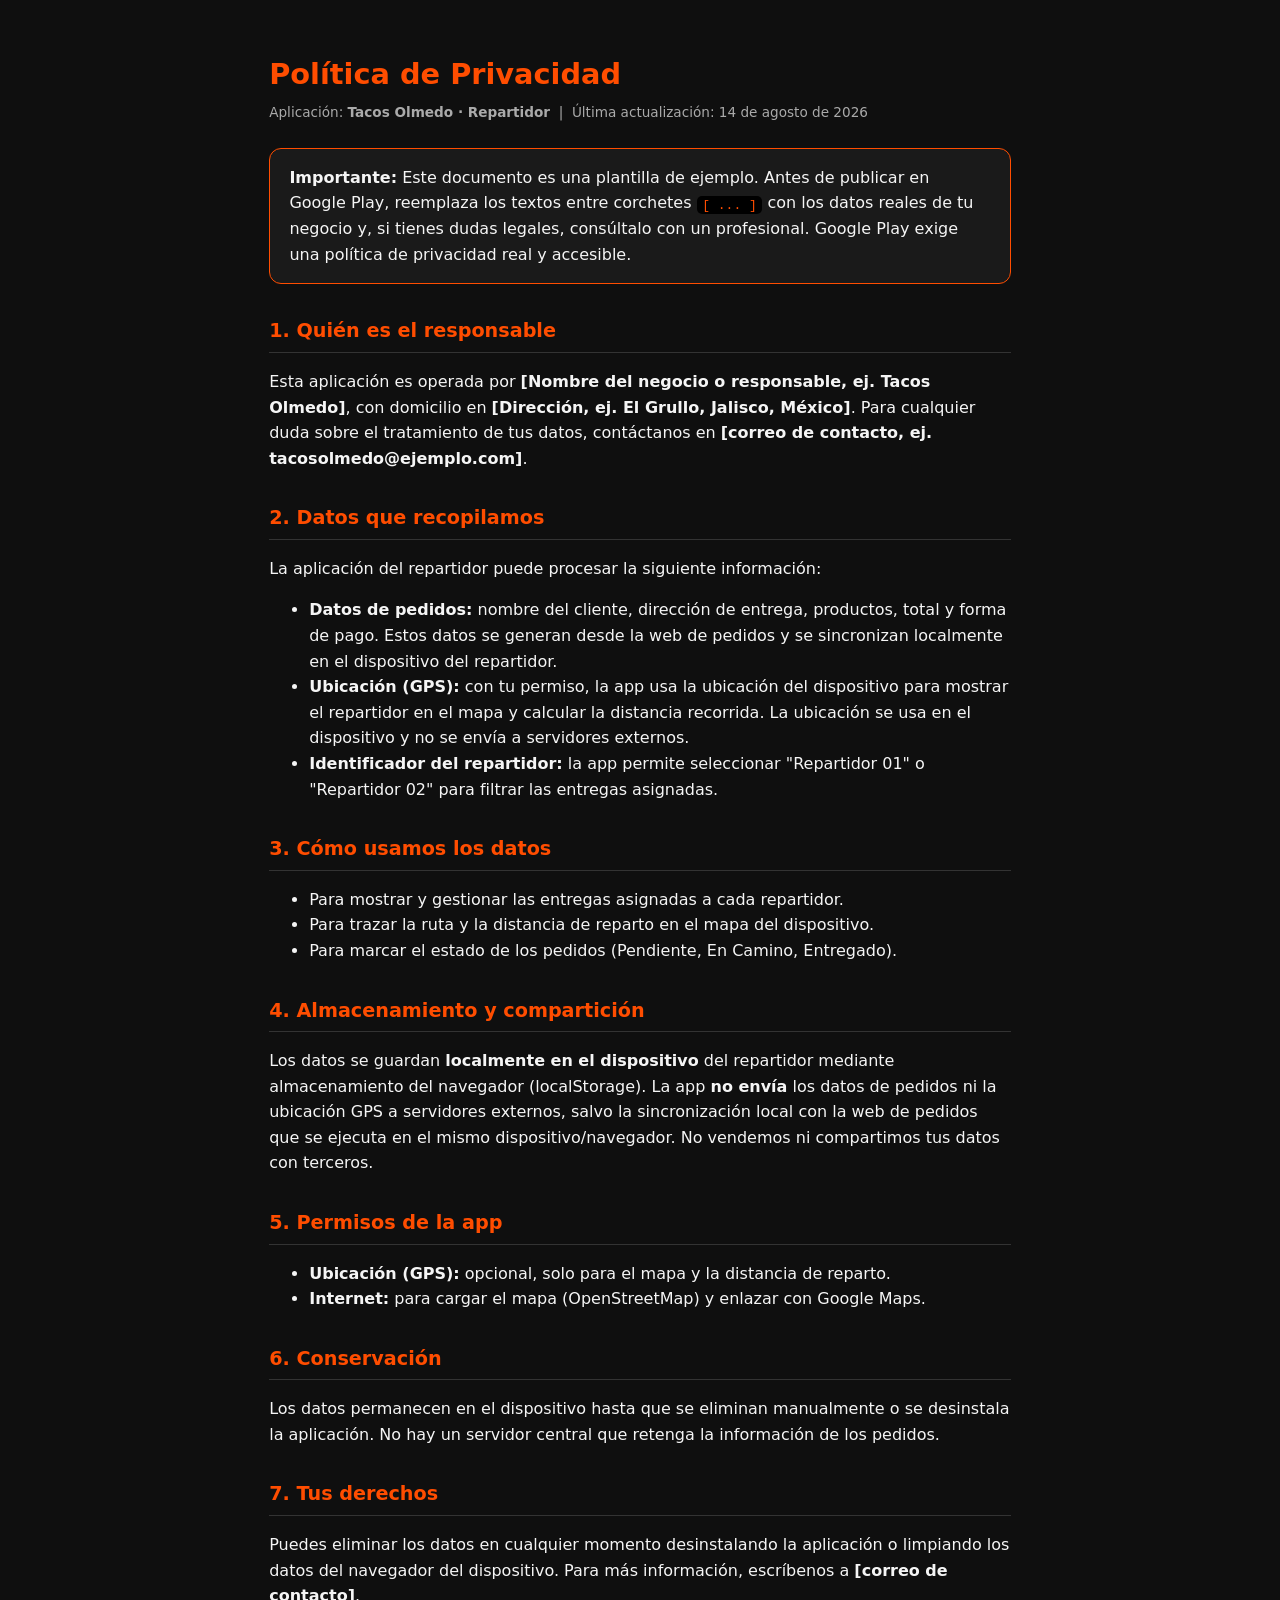
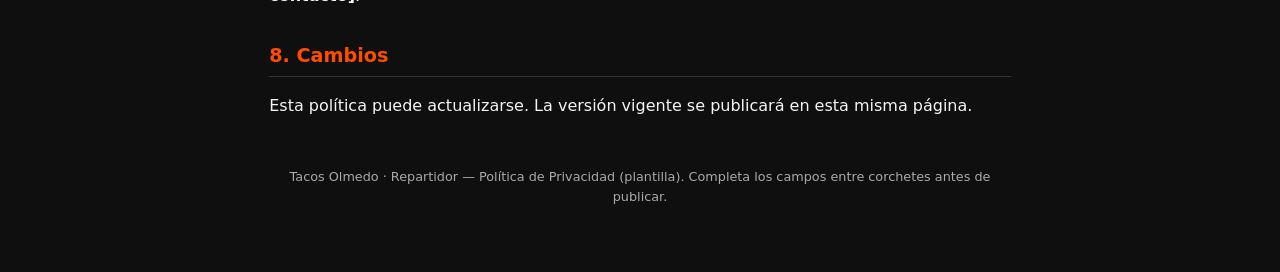
<file: privacidad/index.html>
<!DOCTYPE html>
<html lang="es">
<head>
  <meta charset="UTF-8">
  <meta name="viewport" content="width=device-width, initial-scale=1.0">
  <title>Política de Privacidad · Tacos Olmedo Repartidor</title>
  <style>
    :root { --accent:#ff4d00; --bg:#0f0f0f; --bg2:#1a1a1a; --txt:#f5f5f5; --mut:#aaa; --border:#333; }
    * { box-sizing:border-box; }
    body { margin:0; background:var(--bg); color:var(--txt); font-family:system-ui,-apple-system,Segoe UI,Roboto,sans-serif; line-height:1.6; }
    .wrap { max-width:780px; margin:0 auto; padding:2rem 1.2rem 4rem; }
    h1 { color:var(--accent); font-size:1.8rem; margin-bottom:.3rem; }
    h2 { color:var(--accent); font-size:1.2rem; margin-top:2rem; border-bottom:1px solid var(--border); padding-bottom:.3rem; }
    .meta { color:var(--mut); font-size:.85rem; margin-bottom:1.5rem; }
    p, li { color:var(--txt); }
    .card { background:var(--bg2); border:1px solid var(--border); border-radius:12px; padding:1rem 1.2rem; margin:1rem 0; }
    .warn { border-color:var(--accent); }
    code { background:#000; padding:.1rem .35rem; border-radius:5px; color:var(--accent); }
    a { color:var(--accent); }
    footer { margin-top:3rem; color:var(--mut); font-size:.8rem; text-align:center; }
  </style>
</head>
<body>
  <div class="wrap">
    <h1>Política de Privacidad</h1>
    <div class="meta">Aplicación: <strong>Tacos Olmedo · Repartidor</strong> &nbsp;|&nbsp; Última actualización: 14 de agosto de 2026</div>

    <div class="card warn">
      <strong>Importante:</strong> Este documento es una plantilla de ejemplo. Antes de publicar en Google Play,
      reemplaza los textos entre corchetes <code>[ ... ]</code> con los datos reales de tu negocio y, si tienes dudas
      legales, consúltalo con un profesional. Google Play exige una política de privacidad real y accesible.
    </div>

    <h2>1. Quién es el responsable</h2>
    <p>
      Esta aplicación es operada por <strong>[Nombre del negocio o responsable, ej. Tacos Olmedo]</strong>,
      con domicilio en <strong>[Dirección, ej. El Grullo, Jalisco, México]</strong>.
      Para cualquier duda sobre el tratamiento de tus datos, contáctanos en
      <strong>[correo de contacto, ej. tacosolmedo@ejemplo.com]</strong>.
    </p>

    <h2>2. Datos que recopilamos</h2>
    <p>La aplicación del repartidor puede procesar la siguiente información:</p>
    <ul>
      <li><strong>Datos de pedidos:</strong> nombre del cliente, dirección de entrega, productos, total y forma de pago. Estos datos se generan desde la web de pedidos y se sincronizan localmente en el dispositivo del repartidor.</li>
      <li><strong>Ubicación (GPS):</strong> con tu permiso, la app usa la ubicación del dispositivo para mostrar el repartidor en el mapa y calcular la distancia recorrida. La ubicación se usa en el dispositivo y no se envía a servidores externos.</li>
      <li><strong>Identificador del repartidor:</strong> la app permite seleccionar "Repartidor 01" o "Repartidor 02" para filtrar las entregas asignadas.</li>
    </ul>

    <h2>3. Cómo usamos los datos</h2>
    <ul>
      <li>Para mostrar y gestionar las entregas asignadas a cada repartidor.</li>
      <li>Para trazar la ruta y la distancia de reparto en el mapa del dispositivo.</li>
      <li>Para marcar el estado de los pedidos (Pendiente, En Camino, Entregado).</li>
    </ul>

    <h2>4. Almacenamiento y compartición</h2>
    <p>
      Los datos se guardan <strong>localmente en el dispositivo</strong> del repartidor mediante almacenamiento del navegador (localStorage).
      La app <strong>no envía</strong> los datos de pedidos ni la ubicación GPS a servidores externos, salvo la sincronización
      local con la web de pedidos que se ejecuta en el mismo dispositivo/navegador.
      No vendemos ni compartimos tus datos con terceros.
    </p>

    <h2>5. Permisos de la app</h2>
    <ul>
      <li><strong>Ubicación (GPS):</strong> opcional, solo para el mapa y la distancia de reparto.</li>
      <li><strong>Internet:</strong> para cargar el mapa (OpenStreetMap) y enlazar con Google Maps.</li>
    </ul>

    <h2>6. Conservación</h2>
    <p>
      Los datos permanecen en el dispositivo hasta que se eliminan manualmente o se desinstala la aplicación.
      No hay un servidor central que retenga la información de los pedidos.
    </p>

    <h2>7. Tus derechos</h2>
    <p>
      Puedes eliminar los datos en cualquier momento desinstalando la aplicación o limpiando los datos del navegador del dispositivo.
      Para más información, escríbenos a <strong>[correo de contacto]</strong>.
    </p>

    <h2>8. Cambios</h2>
    <p>Esta política puede actualizarse. La versión vigente se publicará en esta misma página.</p>

    <footer>
      Tacos Olmedo · Repartidor — Política de Privacidad (plantilla). Completa los campos entre corchetes antes de publicar.
    </footer>
  </div>
</body>
</html>
</file>
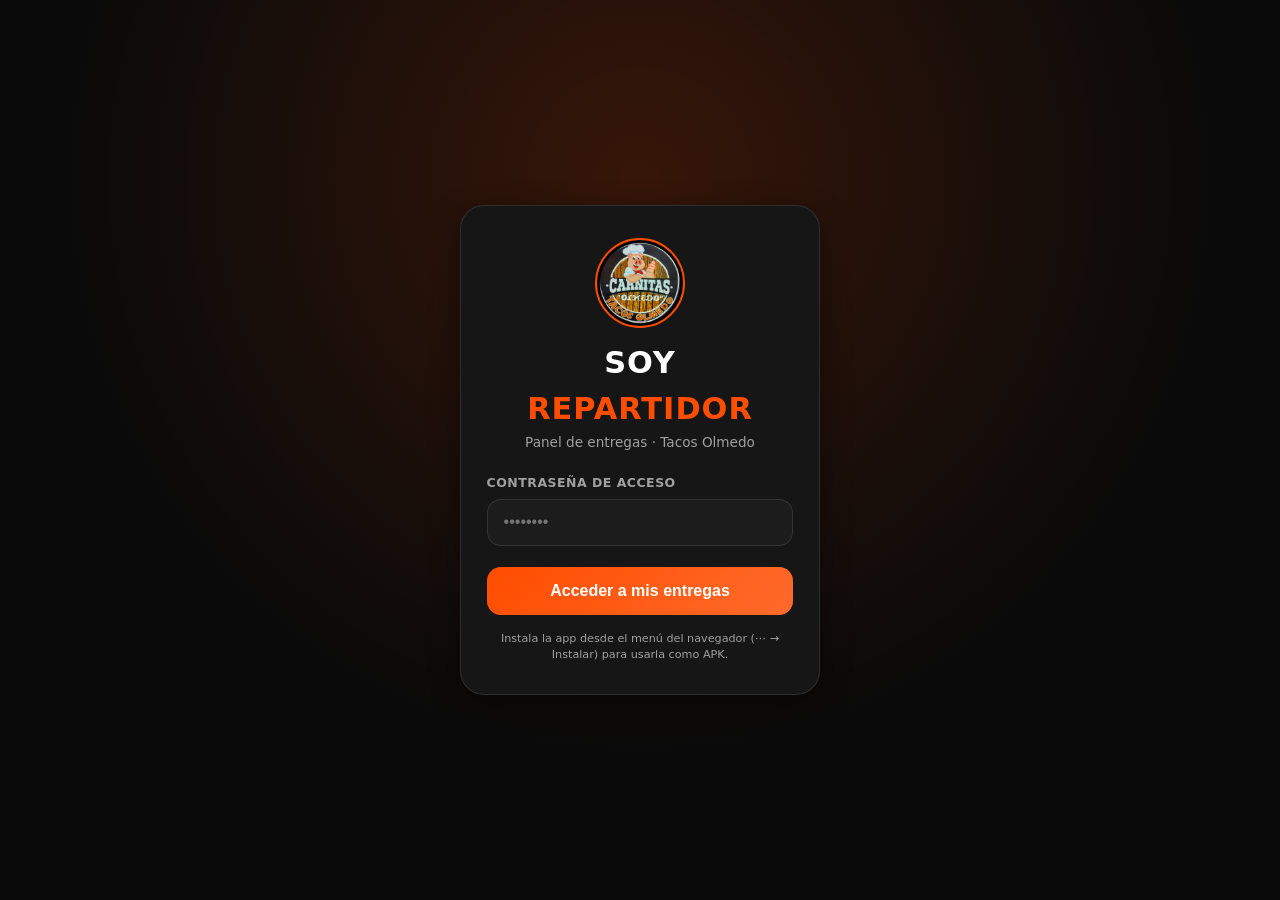
<file: app/src/main/assets/index.html>
<!DOCTYPE html>
<html lang="es">
<head>
  <meta charset="UTF-8">
  <meta name="viewport" content="width=device-width, initial-scale=1.0, viewport-fit=cover, maximum-scale=1.0, user-scalable=no">
  <meta name="theme-color" content="#ff4d00">
  <title>Ruta Olmedo · Repartidor</title>
  <link rel="manifest" href="manifest.webmanifest">
  <link rel="icon" type="image/png" href="assets/icon-192.png">
  <link rel="apple-touch-icon" href="assets/icon-512.png">
  <meta name="apple-mobile-web-app-capable" content="yes">
  <meta name="apple-mobile-web-app-status-bar-style" content="black-translucent">
  <meta name="mobile-web-app-capable" content="yes">
  <link rel="stylesheet" href="styles.css">
</head>
<body>

  <!-- ============ LOGIN ============ -->
  <div id="login" class="login-screen">
    <div class="login-card">
      <div class="login-logo">
        <img src="assets/icon-512.png" alt="Tacos Olmedo">
      </div>
      <h1 class="login-title">SOY <span>REPARTIDOR</span></h1>
      <p class="login-sub">Panel de entregas · Tacos Olmedo</p>
      <label class="field-label" for="passInput">Contraseña de acceso</label>
      <input type="password" id="passInput" class="field-input" placeholder="••••••••" autocomplete="current-password">
      <button id="loginBtn" class="btn-primary">Acceder a mis entregas</button>
      <p id="loginError" class="login-error">Contraseña incorrecta</p>
      <p class="login-hint">Instala la app desde el menú del navegador (⋯ → Instalar) para usarla como APK.</p>
    </div>
  </div>

  <!-- ============ APP ============ -->
  <div id="app" class="app" hidden>

    <header class="topbar">
      <div class="topbar-brand">
        <img src="assets/icon-192.png" alt="" class="topbar-logo">
        <div>
          <div class="topbar-title">RUTA <span>ENTREGA</span></div>
          <div class="topbar-loc" id="gpsStatus">📡 GPS: conectando…</div>
        </div>
      </div>
      <div class="topbar-actions">
        <span id="syncBadge" class="sync-badge" title="Última sincronización">—</span>
        <button id="refreshBtn" class="icon-btn" title="Sincronizar" aria-label="Sincronizar"></button>
        <button id="logoutBtn" class="icon-btn" title="Salir" aria-label="Salir"></button>
      </div>
    </header>

    <main class="main">
      <!-- Stats -->
      <section class="stats">
        <div class="stat">
          <span class="stat-num" id="statPending">0</span>
          <span class="stat-lbl">Pendientes</span>
        </div>
        <div class="stat">
          <span class="stat-num" id="statTransit">0</span>
          <span class="stat-lbl">En ruta</span>
        </div>
        <div class="stat">
          <span class="stat-num stat-cash" id="statCash">$0</span>
          <span class="stat-lbl">Por cobrar</span>
        </div>
      </section>

      <!-- Panel header -->
      <div class="panel-head">
        <h2 class="panel-title">Mis entregas</h2>
        <button id="routeBtn" class="btn-route">Ruta óptima</button>
      </div>

      <!-- Tabs -->
      <nav class="tabs" id="tabs">
        <button class="tab active" data-filter="Todo">Todos</button>
        <button class="tab" data-filter="Pendiente">Por salir</button>
        <button class="tab" data-filter="En Camino">En entrega</button>
        <button class="tab" data-filter="Entregado">Entregados</button>
      </nav>

      <div id="list" class="list"></div>

      <p id="emptyMsg" class="empty" hidden>No hay entregas en esta sección.</p>
    </main>

    <!-- FAB: agregar entrega -->
    <button id="addBtn" class="fab" title="Agregar entrega" aria-label="Agregar entrega"></button>

    <!-- ============ MODAL AGREGAR ============ -->
    <div id="addModal" class="modal" hidden>
      <div class="modal-card">
        <div class="modal-head">
          <h3>Nueva entrega</h3>
          <button id="closeAdd" class="icon-btn"></button>
        </div>
        <form id="addForm" class="form">
          <label class="field-label" for="fName">Cliente</label>
          <input id="fName" class="field-input" required placeholder="Ej. Juan Pérez">

          <label class="field-label" for="fPhone">Teléfono</label>
          <input id="fPhone" class="field-input" inputmode="tel" placeholder="Ej. 3312345678">

          <label class="field-label" for="fAddr">Dirección</label>
          <input id="fAddr" class="field-input" required placeholder="Calle, número, colonia">

          <label class="field-label" for="fItems">Pedido</label>
          <input id="fItems" class="field-input" placeholder="Ej. 5 tacos, 1 agua fresca">

          <div class="form-row">
            <div>
              <label class="field-label" for="fTotal">Total (MXN)</label>
              <input id="fTotal" class="field-input" type="number" step="0.01" min="0" placeholder="0.00">
            </div>
            <div>
              <label class="field-label" for="fPay">Pago</label>
              <select id="fPay" class="field-input">
                <option value="Efectivo">Efectivo</option>
                <option value="Transferencia">Transferencia</option>
                <option value="MercadoLibre">Mercado Libre</option>
              </select>
            </div>
          </div>

          <label class="field-label" for="fNotes">Notas</label>
          <textarea id="fNotes" class="field-input" rows="2" placeholder="Referencias, instrucciones…"></textarea>

          <button type="submit" class="btn-primary">Guardar entrega</button>
        </form>
      </div>
    </div>

    <div id="toast" class="toast" hidden></div>
  </div>

  <script src="app.js"></script>
</body>
</html>
</file>
<file: app/src/main/assets/styles.css>
:root{
  --bg:#0a0a0a;
  --bg2:#161616;
  --card:#1c1c1c;
  --accent:#ff4d00;
  --accent2:#ff6a2b;
  --ok:#28a745;
  --warn:#ffc107;
  --blue:#007bff;
  --txt:#ffffff;
  --txt2:#a0a0a0;
  --border:rgba(255,255,255,.1);
  --radius:18px;
  --shadow:0 8px 30px rgba(0,0,0,.45);
  --safe-top:env(safe-area-inset-top,0px);
  --safe-bot:env(safe-area-inset-bottom,0px);
}

*{margin:0;padding:0;box-sizing:border-box;-webkit-tap-highlight-color:transparent;}
html,body{height:100%;}
body{
  background:var(--bg);color:var(--txt);
  font-family:'Segoe UI',system-ui,-apple-system,sans-serif;
  line-height:1.5;overflow-x:hidden;
}

/* ---------- LOGIN ---------- */
.login-screen{
  position:fixed;inset:0;display:flex;align-items:center;justify-content:center;
  padding:1.5rem;background:radial-gradient(circle at 50% 20%,rgba(255,77,0,.18),transparent 60%),var(--bg);
}
.login-card{
  width:100%;max-width:360px;background:var(--bg2);border:1px solid var(--border);
  border-radius:24px;padding:2rem 1.6rem;text-align:center;box-shadow:var(--shadow);
}
.login-logo{width:90px;height:90px;margin:0 auto .8rem;border-radius:50%;overflow:hidden;border:2px solid var(--accent);background:#000;}
.login-logo img{width:100%;height:100%;object-fit:cover;}
.login-title{font-size:1.9rem;font-weight:800;letter-spacing:1px;}
.login-title span{color:var(--accent);}
.login-sub{color:var(--txt2);font-size:.85rem;margin-bottom:1.4rem;}
.field-label{display:block;text-align:left;font-size:.78rem;color:var(--txt2);margin:1rem 0 .35rem;font-weight:600;text-transform:uppercase;letter-spacing:.5px;}
.field-input{
  width:100%;padding:.85rem 1rem;border-radius:14px;border:1px solid var(--border);
  background:var(--card);color:var(--txt);font-size:1rem;outline:none;transition:border .2s;
}
.field-input:focus{border-color:var(--accent);}
textarea.field-input{resize:vertical;font-family:inherit;}
.btn-primary{
  width:100%;margin-top:1.3rem;padding:.95rem;border:none;border-radius:14px;
  background:linear-gradient(135deg,var(--accent),var(--accent2));
  color:#fff;font-weight:800;font-size:1rem;cursor:pointer;transition:transform .12s,opacity .2s;
}
.btn-primary:active{transform:scale(.97);}
.login-error{color:#ff4d4d;font-size:.8rem;margin-top:.7rem;display:none;}
.login-hint{color:var(--txt2);font-size:.7rem;margin-top:1rem;line-height:1.4;}

/* ---------- APP ---------- */
.app{min-height:100%;padding-bottom:calc(80px + var(--safe-bot));}

.topbar{
  position:sticky;top:0;z-index:50;display:flex;align-items:center;justify-content:space-between;
  gap:1rem;padding:calc(.9rem + var(--safe-top)) 1.1rem .9rem;
  background:linear-gradient(to bottom,rgba(10,10,10,.96),rgba(10,10,10,.82));
  backdrop-filter:blur(12px);border-bottom:1px solid var(--border);
}
.topbar-brand{display:flex;align-items:center;gap:.7rem;}
.topbar-logo{width:40px;height:40px;border-radius:50%;border:1px solid var(--accent);}
.topbar-title{font-weight:800;letter-spacing:1px;font-size:1.15rem;}
.topbar-title span{color:var(--accent);}
.topbar-loc{font-size:.68rem;color:var(--txt2);}
.topbar-actions{display:flex;align-items:center;gap:.5rem;}
.sync-badge{font-size:.65rem;color:var(--txt2);background:var(--card);border:1px solid var(--border);padding:.25rem .5rem;border-radius:50px;white-space:nowrap;}
.icon-btn{
  width:40px;height:40px;border-radius:12px;border:1px solid var(--border);background:var(--card);
  color:var(--txt);display:inline-flex;align-items:center;justify-content:center;cursor:pointer;
}
.icon-btn:active{background:var(--border);}
.icon-btn svg{width:20px;height:20px;}

.main{max-width:640px;margin:0 auto;padding:1.1rem;}

/* Stats */
.stats{display:grid;grid-template-columns:repeat(3,1fr);gap:.7rem;margin-bottom:1.2rem;}
.stat{background:var(--bg2);border:1px solid var(--border);border-radius:16px;padding:1rem .5rem;text-align:center;}
.stat-num{display:block;font-size:1.7rem;font-weight:800;color:var(--accent);}
.stat-cash{font-size:1.25rem;}
.stat-lbl{font-size:.62rem;color:var(--txt2);text-transform:uppercase;letter-spacing:1px;}

/* Panel head */
.panel-head{display:flex;align-items:center;justify-content:space-between;margin-bottom:.9rem;}
.panel-title{font-size:1.2rem;font-weight:800;}
.btn-route{
  background:var(--blue);color:#fff;border:none;padding:.6rem .9rem;border-radius:12px;
  font-weight:700;font-size:.82rem;cursor:pointer;display:inline-flex;align-items:center;gap:.4rem;
}
.btn-route:active{opacity:.85;}
.btn-route svg{width:16px;height:16px;}

/* Tabs */
.tabs{display:flex;gap:.5rem;overflow-x:auto;padding-bottom:.6rem;margin-bottom:.4rem;scrollbar-width:none;}
.tabs::-webkit-scrollbar{display:none;}
.tab{
  flex:0 0 auto;background:var(--card);border:1px solid var(--border);color:var(--txt2);
  padding:.55rem 1rem;border-radius:50px;font-weight:700;font-size:.85rem;cursor:pointer;transition:.2s;
}
.tab.active{background:var(--accent);color:#fff;border-color:var(--accent);}

/* List */
.list{display:flex;flex-direction:column;gap:.9rem;}
.order{
  background:var(--bg2);border:1px solid var(--border);border-radius:var(--radius);
  padding:1.1rem;box-shadow:var(--shadow);animation:rise .3s ease both;
}
@keyframes rise{from{opacity:0;transform:translateY(12px);}to{opacity:1;transform:none;}}
.order-top{display:flex;justify-content:space-between;align-items:flex-start;gap:.8rem;margin-bottom:.7rem;}
.badge{font-size:.68rem;font-weight:800;text-transform:uppercase;padding:.25rem .7rem;border-radius:50px;letter-spacing:.5px;}
.b-pendiente{background:rgba(255,193,7,.18);color:var(--warn);}
.b-encamino{background:rgba(0,123,255,.18);color:var(--blue);}
.b-entregado{background:rgba(40,167,69,.18);color:var(--ok);}
.order-id{font-size:.7rem;color:var(--txt2);margin-top:.3rem;}
.order-total{font-size:1.25rem;font-weight:800;color:var(--accent);text-align:right;}
.order-pay{font-size:.72rem;font-weight:700;text-align:right;margin-top:.2rem;}
.pay-cash{color:var(--warn);} .pay-paid{color:var(--ok);}
.order-cust{font-size:1.1rem;font-weight:800;margin-bottom:.4rem;}
.order-items{font-size:.88rem;color:var(--txt);margin-bottom:.8rem;}
.addr-box{background:rgba(255,255,255,.03);border-left:4px solid var(--accent);border-radius:12px;padding:.8rem;margin-bottom:.8rem;font-size:.85rem;}
.addr-box .lbl{color:var(--txt2);font-size:.72rem;display:block;margin-bottom:.2rem;}
.notes{font-style:italic;color:var(--txt2);font-size:.8rem;margin-top:.4rem;}

.actions{display:grid;grid-template-columns:1fr 1fr;gap:.6rem;}
.btn{
  display:inline-flex;align-items:center;justify-content:center;gap:.4rem;padding:.8rem;
  border:none;border-radius:12px;color:#fff;font-weight:700;font-size:.88rem;cursor:pointer;text-decoration:none;
}
.btn svg{width:18px;height:18px;}
.btn-maps{background:var(--blue);}
.btn-call{background:#34b7f1;}
.btn-go{background:var(--accent);grid-column:span 2;}
.btn-done{background:var(--ok);grid-column:span 2;}
.btn:active{opacity:.85;}

.empty{text-align:center;color:var(--txt2);margin-top:2rem;font-size:.9rem;}

/* FAB */
.fab{
  position:fixed;right:1.1rem;bottom:calc(1.1rem + var(--safe-bot));z-index:60;
  width:58px;height:58px;border-radius:50%;border:none;cursor:pointer;
  background:linear-gradient(135deg,var(--accent),var(--accent2));color:#fff;
  box-shadow:0 8px 24px rgba(255,77,0,.45);display:inline-flex;align-items:center;justify-content:center;
}
.fab svg{width:26px;height:26px;}
.fab:active{transform:scale(.93);}

/* Modal */
.modal{position:fixed;inset:0;z-index:80;background:rgba(0,0,0,.7);display:flex;align-items:flex-end;justify-content:center;}
.modal-card{
  width:100%;max-width:520px;max-height:92vh;overflow-y:auto;background:var(--bg2);
  border:1px solid var(--border);border-radius:24px 24px 0 0;padding:1.4rem;animation:slideup .25s ease both;
}
@keyframes slideup{from{transform:translateY(100%);}to{transform:none;}}
.modal-head{display:flex;align-items:center;justify-content:space-between;margin-bottom:1rem;}
.modal-head h3{font-size:1.25rem;font-weight:800;}
.form-row{display:grid;grid-template-columns:1fr 1fr;gap:.7rem;}

/* Toast */
.toast{
  position:fixed;left:50%;bottom:calc(90px + var(--safe-bot));transform:translateX(-50%);
  background:var(--ok);color:#fff;padding:.7rem 1.2rem;border-radius:50px;font-weight:700;font-size:.85rem;
  z-index:90;box-shadow:var(--shadow);animation:pop .2s ease both;
}
@keyframes pop{from{opacity:0;transform:translate(-50%,10px);}to{opacity:1;transform:translate(-50%,0);}}
</file>
